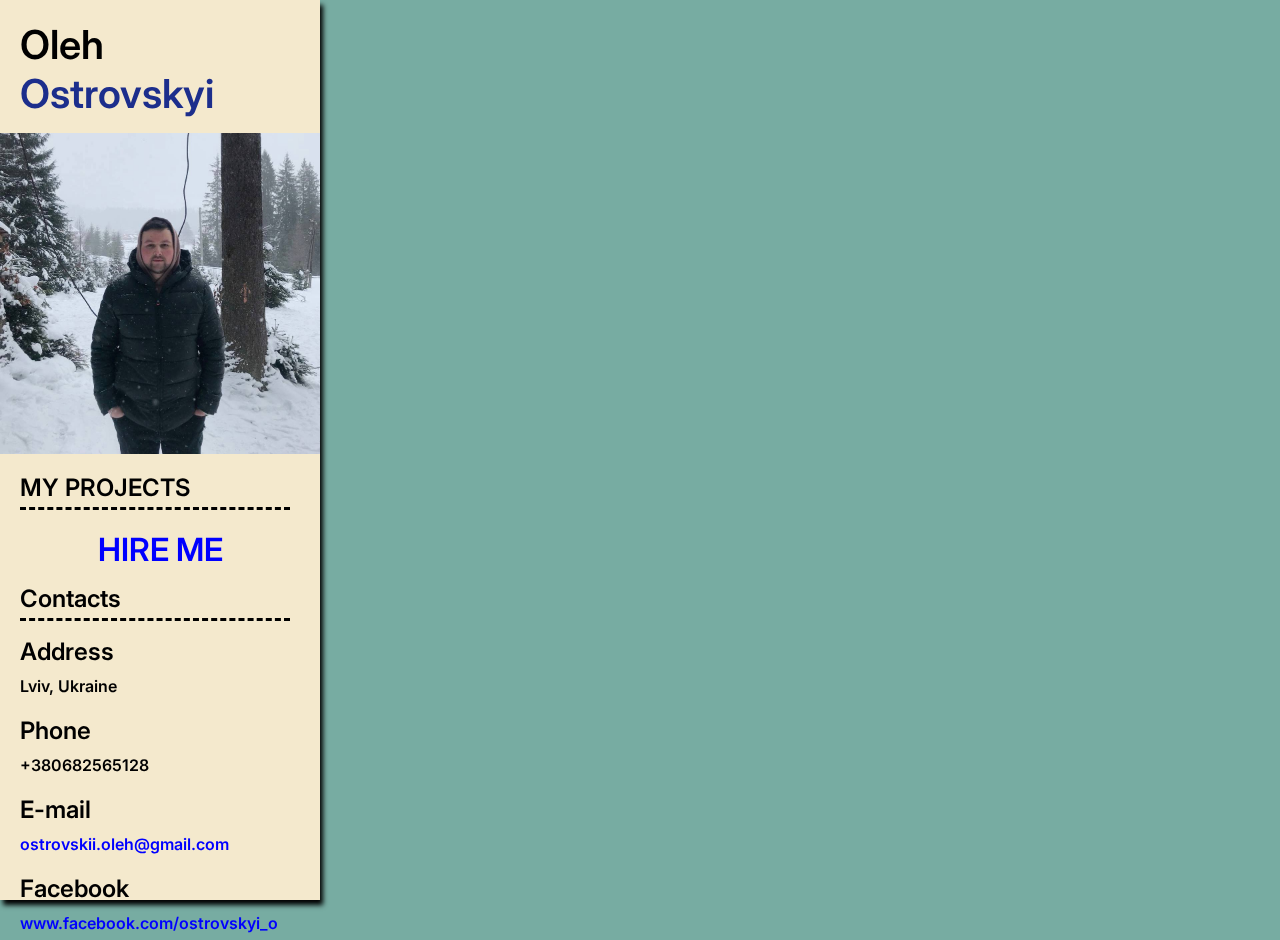
<file: index.html>
<!DOCTYPE html>
<html lang="en">
<head>
    <meta charset="UTF-8">
    <meta name="viewport" content="width=device-width,initial-scale=1">


    <title>CV Oleh Ostrovskyi</title>
    <link rel="preconnect" href="https://fonts.googleapis.com">
    <link rel="preconnect" href="https://fonts.gstatic.com" crossorigin>
    <link href="https://fonts.googleapis.com/css2?family=Inter:wght@100;200;300;400;500;600;700;800;900&display=swap" rel="stylesheet">
    <link href="main_theme.css" rel="stylesheet"/>
    <script src="./skript.js"></script>
</head>
    
<body class="my-theme">

        <header class="head">

                <div class="name">Oleh<div id="surname">Ostrovskyi</div></div>
                <div><img class="myPhoto" onclick="zoomIn(this)" id="photo" src="CV_photo.jpg" alt="Oleh Ostrovsky's CV" width="300"></div>
                <section id="project">
                <div class="title">MY PROJECTS</div>
                <div id="repos-list"></div>
                </section>
                <div id="hire"><a href="hire-me.html" class="link" target="_blank"> HIRE ME </a></div>
                
    <section class="contact">
                <div class="title">Contacts</div>
                <ul>
                    <li class="subtitle" id="address">Address</li>
                    <div class="info">Lviv, Ukraine</div>
                    <li class="subtitle">Phone</li>
                    <div class="info">+380682565128</div>
                    <li class="subtitle">E-mail</li>
                    <div class="info"><a href="mailto:ostrovskii.oleh@gmail.com" class="link" target="_blank">ostrovskii.oleh@gmail.com</a></div>
                    <li class="subtitle">Facebook</li>
                    <div class="info"><a href="https://www.facebook.com/profile.php?id=100076318719911" class="link" target="_blank">www.facebook.com/ostrovskyi_o</a></div>
                </ul>  
    </section>

    <section class="languages">
                <div class="title">Languages</div>
                <p class="info">Ukrainian - C2</p>  
                <p class="info">English - B1</p> 
                <p class="info">Polish - B1</p>              
    </section>
                
        </header> 
    
 <main class="main">
    <section>
        <div class="title" id="a"><span class='frame'>A</span>Summary</div>
        <p class="info">I am a novice programmer with a small herd of programming. I have not many experience, but I am a fast learner and I am confident that I will be able to code freely in the near future.
</br>
        I am currently actively learning HTML and CSS. I'll start exploring JavaScript soon. I am sure that in the near future I will be able to become a real specialist, so I confidently step towards my goal)</p>
    </section>

    <section>
        <div class="title" id="b"><span class='frame'>B</span>Study experience</div>
        <dl class="exp 1">
            <dt>Period:&nbsp;</dt>
            <dd>2018-2022</dd>
            <dt>Position:&nbsp;</dt>
            <dd>Student at Lviv national university Faculty of Law</dd>
            <dt>Description:&nbsp;</dt>
            <dd>Received a Bachelor's degree in Law. Understood, that programming is more interesting than daily paper work</dd>
        </dl>
        <dl class="exp 2">
            <dt>Period:&nbsp;</dt>
            <dd>2022-present time</dd>
            <dt>Position:&nbsp;</dt>
            <dd>Student at Robot_dreams IT-school</dd>
            <dt>Description:&nbsp;</dt>
            <dd>Hope to become JS Developer in the nearest future. I'm sure that the previous message is actually to perform</dd>
        </dl>
    </section>
   
    <section>
        <div class="title" id="c"><span class='frame'>C</span>Professional skills:</div>
        <div class="skills">
        <div id="skills1">
            <ul>   
            <li>Know how to use GitHub</li>
            <li>HTML</li>
            <li>CSS</li>
            </ul>
        </div>
        <div id="skills2">
            <ul>
            <li>JavaScript</li>
            <li>React</li>
            <li>Can help, if you have problems with Law)</li>
            </ul>
        </div>
        <div id="skills3">
        </div>
        </ul>
    </section>
    
    <section>
        <div class="title" id="d"><span class='frame'>D</span>Achievments</div>
        <ol class="achievments">
            <li>Made my first JavaScript Developer CV using HTML</li>
            <li>...Loading...</li>
            <li>...Loading...</li>
            <li class="nostyle">&nbsp;.</li>
            <li class="nostyle">&nbsp;.</li>
            <li class="nostyle">&nbsp;.</li>
            <li value="9">...Loading...</li>
        </ol>
        </div> 
    </section>
    
 </main>
     
</body>
</html>
</file>
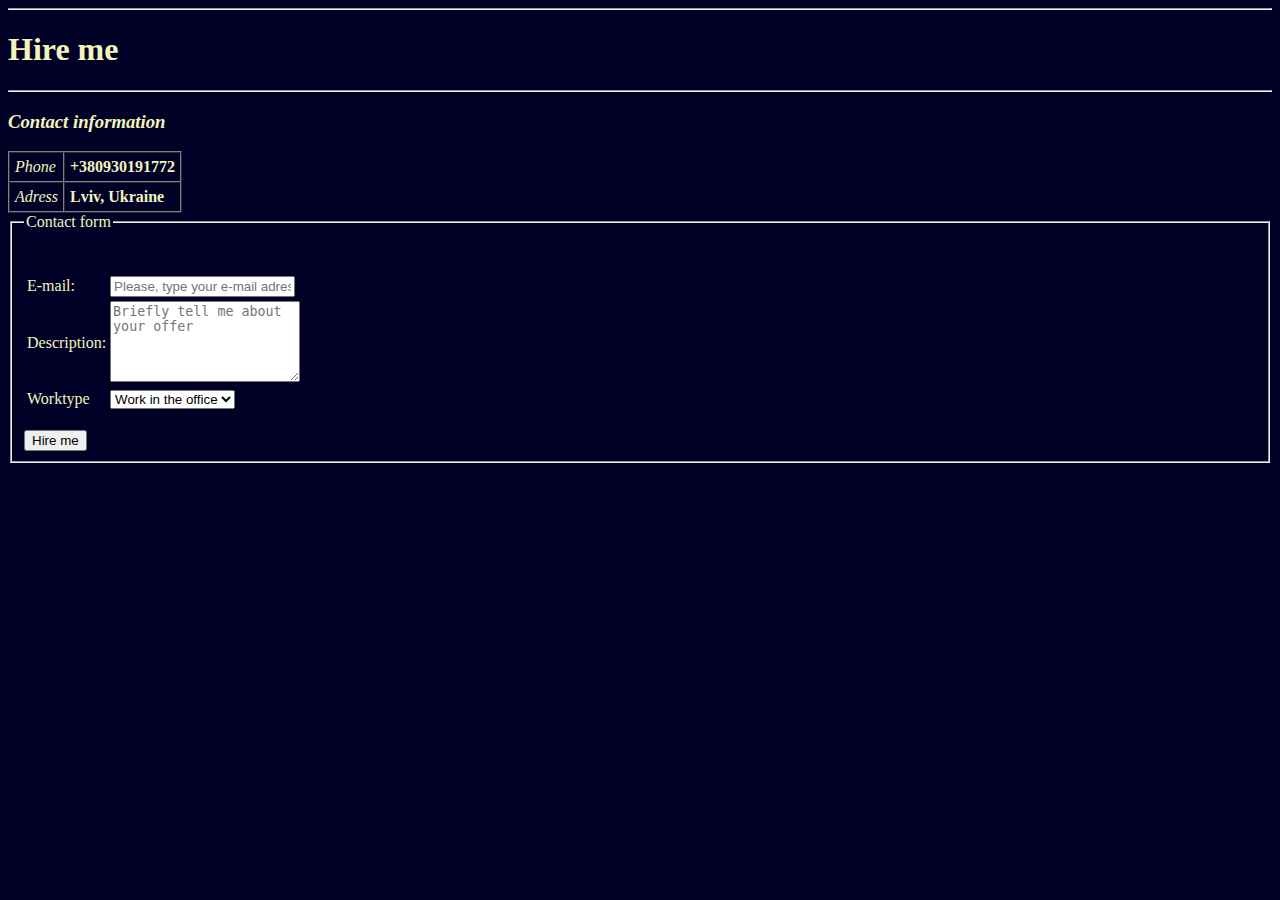
<file: CV_table_/CV_form_.html>
<!DOCTYPE html>
<html lang="en">
<head>
    <meta charset="UTF-8">
    <meta http-equiv="X-UA-Compatible" content="IE=edge">
    <meta name="viewport" content="width=device-width, initial-scale=1.0">
    <title>Offer a job</title>
    <style>
         body {
            background-color: rgb(1, 1, 39);
            color: #f3f3bc;
        }
    </style>
</head>

<body>
    <header>
        <hr>
        <h1>Hire me</h1>
        <hr>
    </header>

    <div>
        <h3><em>Contact information</em></h3>
    </div>

    <section>
        <table border="1" cellspacing="0" cellpadding="5" >
            <tbody>
                <tr>
                    <td><em>Phone</em></td>
                    <td><strong>+380930191772</strong></td>
                </tr>

                <tr>
                    <td><em>Adress</em></td>
                    <td><strong>Lviv, Ukraine</strong></td>
                </tr>
            </tbody>
        </table>
    
    </section>

    <section>
        <form action="/CV_table_/CV_form_.html" method="post">
        
        <fieldset>
            <legend>Contact form</legend>
        <table>
            <tbody>
             <tr>
              <td><label for="email">E-mail:</label></td>
              <td><input type="email" required id="email" name="email" placeholder="Please, type your e-mail adress"/></td>
             </tr>
    <br/>
             <tr>
              <td><label for="description">Description:</label></td>
              <td><textarea  id="description" name="description" rows="5" cols="21" placeholder="Briefly tell me about your offer"></textarea></td>
             </tr>
            </tbody>
    <br/>
             <tr>
              <td><label for="worktype">Worktype</label></td>
              <td><select id="worktype" name="worktype">
              <option value="work_in_the_office">Work in the office</option>
              <option value="remote_work">Remote work</option>
              <option value="one_time_project">One-time project</option>
              </select></td>
             </tr>
        </table>
    </br>
        <input type="submit" value="Hire me"/>
        </fieldset>

        </form>
    </section>
</body>
</html>
</file>
<file: main_theme.css>
.my-theme {
  background-color: #77ACA2;
  font-family: "Inter", sans-serif;
  color: white;
  margin: 0 0 0 0;
}
.my-theme .head {
  display: block;
  float: left;
  width: 25%;
  height: 100%;
  min-height: 100vh;
  position: fixed;
  color: black;
  background-color: #F4E9CD;
  /* overflow: scroll; */
  box-shadow: 3px 5px 5px;
  z-index: 1;
  animation-name: head;
  animation-duration: 5s;
  animation-fill-mode: forwards;
  animation-delay: 0s;
}
.my-theme .name {
  float: left;
  font-size: 40px;
  font-weight: 600;
  padding: 20px 0 15px 20px;
  color: black;
}
.my-theme #surname {
  color: #1C2E8C;
}
.my-theme #photo {
  padding: 0 0 0 0;
  width: 100%;
  height: 100%;
  transition: 1s linear;
}
.my-theme #project {
  padding: 15px 30px 0 20px;
  cursor: pointer;
  color: #005;
}
.my-theme #hire {
  text-align: center;
  font-size: xx-large;
  font-weight: 600;
  padding-top: 20px;
}
.my-theme .link {
  color: #00f;
  text-decoration: none;
}
.my-theme .link:visited {
  color: #005;
}
.my-theme .contact {
  padding: 15px 30px 0 20px;
}
.my-theme .subtitle {
  font-size: x-large;
  font-weight: 600;
  padding: 20px 0 10px 0;
  list-style-type: none;
}
.my-theme #address {
  padding: 0 0 10px 0;
}
.my-theme .languages {
  padding: 15px 30px 0 20px;
}
.my-theme .info {
  display: block;
  font-weight: 600;
}
.my-theme .main {
  display: block;
  float: right;
  width: 72%;
  height: 100vh;
  padding: 30px 10px 10px 10px;
  animation-name: main;
  animation-duration: 5s;
  animation-fill-mode: forwards;
  animation-delay: 0.5s;
  opacity: 0;
}
.my-theme hr {
  height: 3px;
  border-width: 0px;
  background-color: black;
}
.my-theme .frame {
  display: inline-block;
  padding: 4px;
  border: 2px solid black;
  border-radius: 4px;
  margin-right: 8px;
  font-weight: bold;
  font-size: 1.2em;
}
.my-theme .title {
  border-bottom: 3px dashed black;
  font-size: x-large;
  font-weight: 600;
  color: black;
  padding: 0 0 5px 0;
  margin: 0 0 0 0;
}
.my-theme .exp {
  opacity: 0.7;
  transition: 0.5s;
}
.my-theme .exp:hover {
  opacity: 1;
}
.my-theme dt {
  display: block;
  float: left;
  font-weight: 600;
}
.my-theme .skills {
  display: flex;
  justify-content: space-between;
}
.my-theme #skills1 {
  float: left;
}
.my-theme #skills2 {
  float: center;
}
.my-theme ul {
  list-style-type: disc;
  padding: 0 0 0 0;
  list-style-position: inside;
}
.my-theme ol {
  padding: 0 0 0 0;
  list-style-position: inside;
}
.my-theme li {
  font-weight: 600;
}
.my-theme .nostyle {
  list-style-type: none;
}
@keyframes head {
  from {
    transform: translateY(100%);
    opacity: 0;
  }
  to {
    transform: translateY(0);
    opacity: 1;
  }
}
@keyframes main {
  from {
    transform: translateY(100%);
    opacity: 0;
  }
  to {
    transform: translateY(0);
    opacity: 1;
  }
}

.main-theme {
  background-color: white;
  font-family: "Inter", sans-serif;
  color: #333;
  margin: 0 0 0 0;
}
.main-theme .head {
  display: block;
  float: left;
  width: 25%;
  height: 100%;
  min-height: 100vh;
  position: fixed;
  color: #333;
  background-color: #86A3B4;
  /* overflow: scroll; */
  box-shadow: 3px 5px 5px;
  z-index: 1;
  animation-name: head;
  animation-duration: 5s;
  animation-fill-mode: forwards;
  animation-delay: 0s;
}
.main-theme .name {
  float: left;
  font-size: 40px;
  font-weight: 600;
  padding: 20px 0 15px 20px;
  color: white;
}
.main-theme #surname {
  color: #1C2E8C;
}
.main-theme #photo {
  padding: 0 0 0 0;
  width: 100%;
  height: 100%;
  transition: 1s linear;
}
.main-theme #hire {
  text-align: center;
  font-size: xx-large;
  font-weight: 600;
}
.main-theme .link {
  color: #00f;
  text-decoration: none;
}
.main-theme .link:visited {
  color: #005;
}
.main-theme .contact {
  padding: 15px 30px 0 20px;
}
.main-theme .subtitle {
  font-size: x-large;
  font-weight: 600;
  padding: 20px 0 10px 0;
  list-style-type: none;
}
.main-theme #address {
  padding: 0 0 10px 0;
}
.main-theme .languages {
  padding: 15px 30px 0 20px;
}
.main-theme .info {
  display: block;
  font-weight: 600;
}
.main-theme .main {
  display: block;
  float: right;
  width: 72%;
  height: 100vh;
  padding: 30px 10px 10px 10px;
  animation-name: main;
  animation-duration: 5s;
  animation-fill-mode: forwards;
  animation-delay: 0.5s;
  opacity: 0;
}
.main-theme hr {
  height: 3px;
  border-width: 0px;
  background-color: #1E1E1E;
}
.main-theme .frame {
  display: inline-block;
  padding: 4px;
  border: 2px solid black;
  border-radius: 4px;
  margin-right: 8px;
  font-weight: bold;
  font-size: 1.2em;
}
.main-theme .title {
  border-bottom: 3px solid #010202;
  font-size: x-large;
  font-weight: 600;
  color: #010202;
  padding: 0 0 5px 0;
  margin: 0 0 0 0;
}
.main-theme .exp {
  opacity: 0.7;
  transition: 0.5s;
}
.main-theme .exp:hover {
  opacity: 1;
}
.main-theme dt {
  display: block;
  float: left;
  font-weight: 600;
}
.main-theme .skills {
  display: flex;
  justify-content: space-between;
}
.main-theme #skills1 {
  float: left;
}
.main-theme #skills2 {
  float: center;
}
.main-theme ul {
  list-style-type: disc;
  padding: 0 0 0 0;
  list-style-position: inside;
}
.main-theme ol {
  padding: 0 0 0 0;
  list-style-position: inside;
}
.main-theme li {
  font-weight: 600;
}
.main-theme .nostyle {
  list-style-type: none;
}
@keyframes head {
  from {
    transform: translateY(100%);
    opacity: 0;
  }
  to {
    transform: translateY(0);
    opacity: 1;
  }
}
@keyframes main {
  from {
    transform: translateY(100%);
    opacity: 0;
  }
  to {
    transform: translateY(0);
    opacity: 1;
  }
}/*# sourceMappingURL=main_theme.css.map */
</file>
